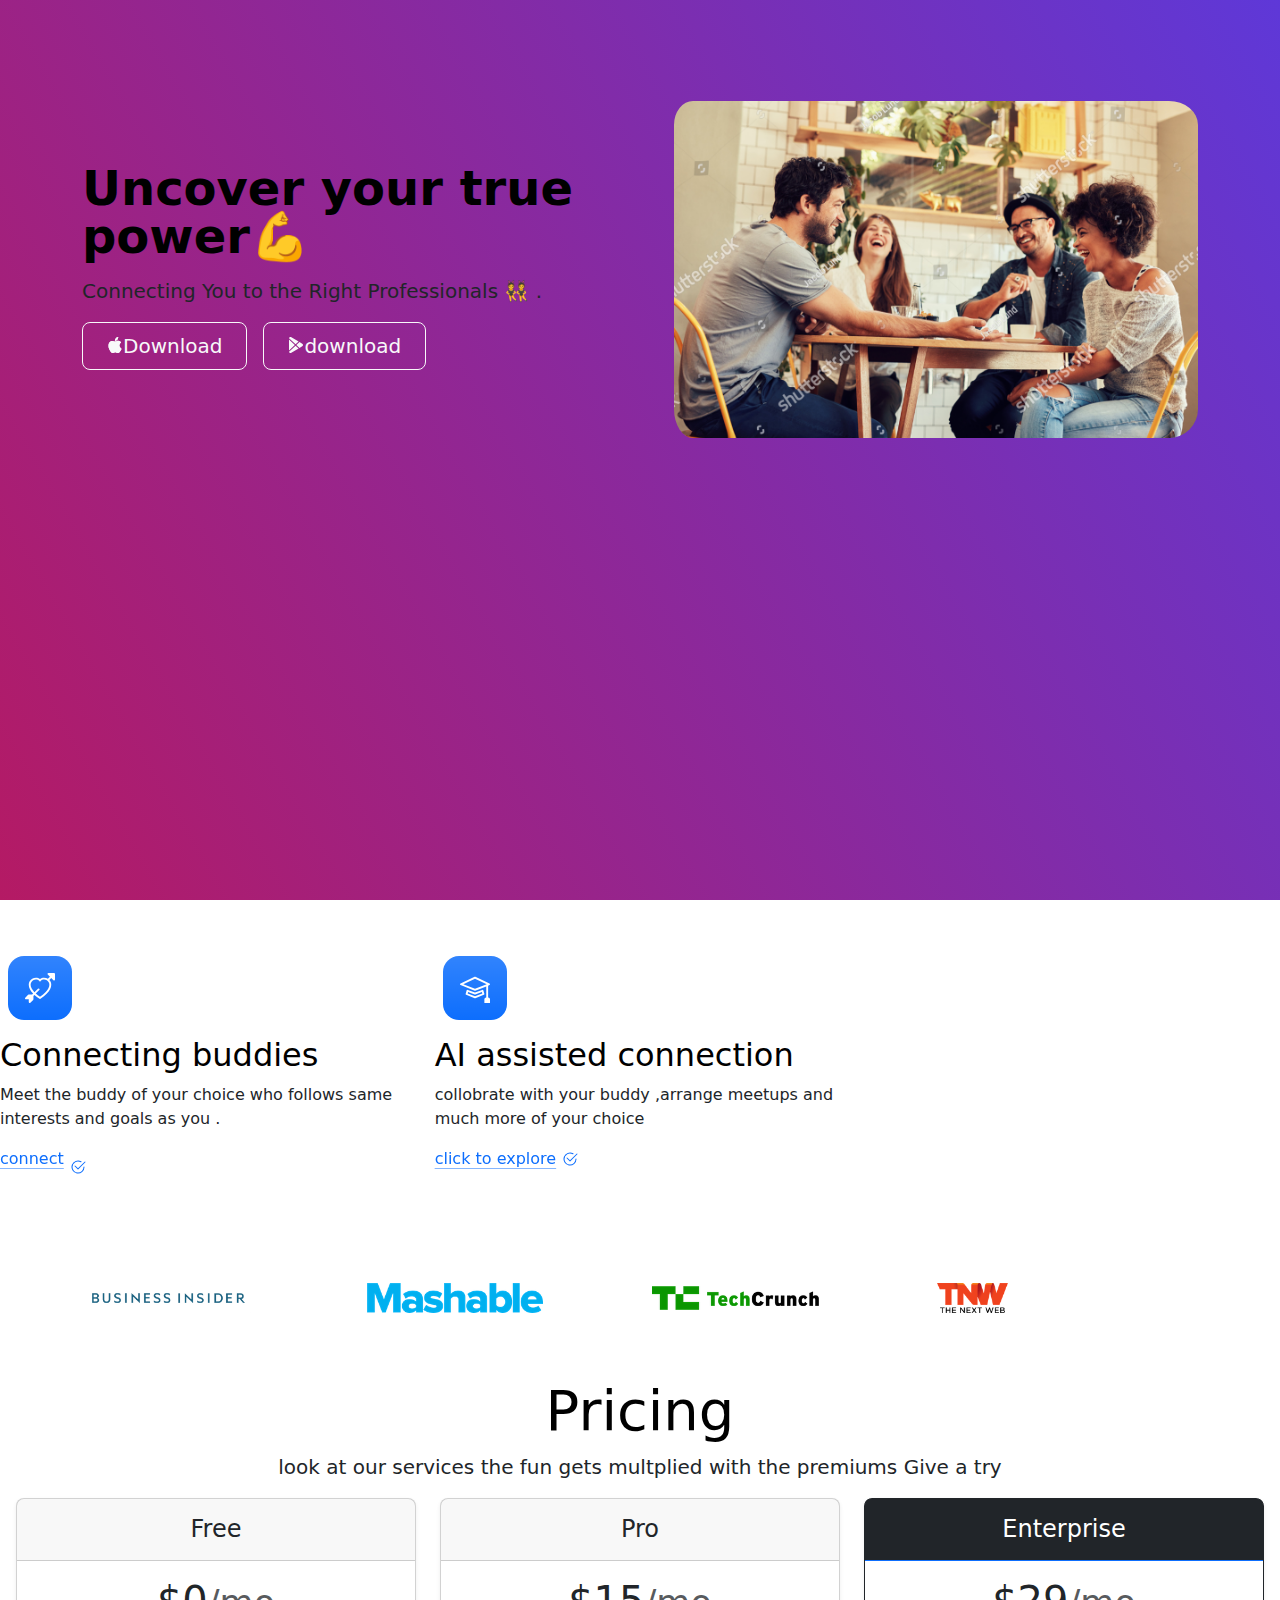
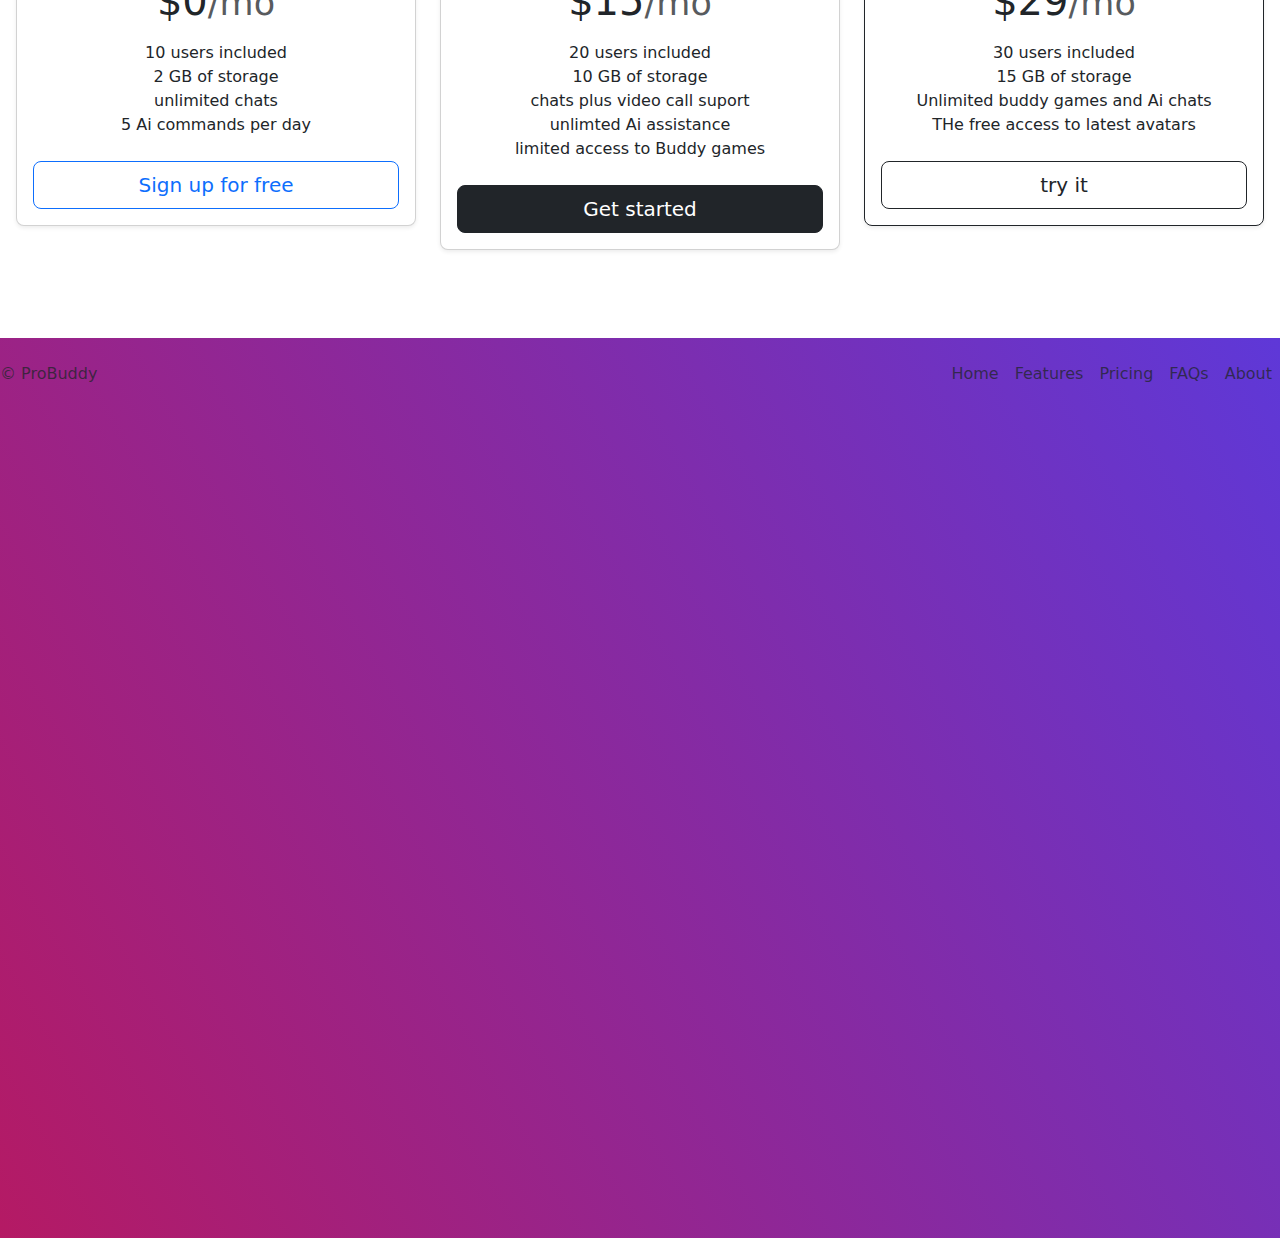
<file: index.html>
<!DOCTYPE html>
<html lang="en">
<head>
    <meta charset="UTF-8">
    <meta name="viewport" content="width=device-width, initial-scale=1.0">
    <title>Professional Buddy</title>
    <link rel="stylesheet" href="./style.css">
    <link href="https://cdn.jsdelivr.net/npm/bootstrap@5.3.3/dist/css/bootstrap.min.css" rel="stylesheet"
        integrity="sha384-QWTKZyjpPEjISv5WaRU9OFeRpok6YctnYmDr5pNlyT2bRjXh0JMhjY6hW+ALEwIH" crossorigin="anonymous">
    
</head>

<body>
<section id="title" class="gradient-background" >
     <!-- 
      <div class="title_page">
       <ul> <h3>uncover your true power💪</h3>
        <li><h4>Connecting You to the Right Professional 👯</h2> </li>
        </ul>
      </div> -->
    <!-- <div class="container col-xxl-8 px-4 py-5">
    <div class="row flex-lg-row-reverse align-items-center g-5 py-5">
        <div class="col-10 col-sm-8 col-lg-6">
            <img src="./images/stock-photo-young-friends-having-a-great-time-in-restaurant-group-of-young-people-sitting-in-a-coffee-shop-and-405609751.jpg" class="d-block mx-lg-auto img-fluid" alt="Bootstrap Themes" width="700"
                height="500" loading="lazy">
        </div>
        <div class="col-lg-6">
            <h1 class="display-5 fw-bold text-body-emphasis lh-1 mb-3">uncover your true power💪</h1>
            <p class="lead">.Connecting You to the Right Professional 👯</p>
            <div class="d-grid gap-2 d-md-flex justify-content-md-start">
                <button type="button" class="btn btn-dark btn-lg px-4 me-md-2">dark</button>
                <button type="button" class="btn btn-outline-secondary btn-lg px-4">Default</button>
            </div>
        </div>
    </div> -->
    <div class="container col-xxl-8 px4  pt-5 pb-0">
        <div class="row flex-lg-row-reverse align-items-center g-5 pt-5 pb-0">
            <div class="col-10 col-sm-8 col-lg-6">
                <img src="./images/image.png"  class="d-block mx-lg-auto my-lg-auto img-fluid" id="title_image"  alt="Bootstrap Themes" height="200" 
                    loading="lazy">
            </div>
            <div class="col-lg-6">
                <h1 class="display-5 fw-bold text-body-emphasis lh-1 mb-3">Uncover your true power💪</h1>
                <p class="lead">Connecting You to the Right Professionals 👯
                    .</p>
                
               
               
                   
                <div class="d-grid gap-2 d-md-flex justify-content-md-start">
                    <button type="button" class="btn btn-outline-light btn-lg px-4 me-md-2"><svg xmlns="http://www.w3.org/2000/svg" width="16" height="16" fill="currentColor" class="bi bi-apple mb-1"
                        viewBox="0 0 16 16">
                        <path
                            d="M11.182.008C11.148-.03 9.923.023 8.857 1.18c-1.066 1.156-.902 2.482-.878 2.516.024.034 1.52.087 2.475-1.258.955-1.345.762-2.391.728-2.43Zm3.314 11.733c-.048-.096-2.325-1.234-2.113-3.422.212-2.189 1.675-2.789 1.698-2.854.023-.065-.597-.79-1.254-1.157a3.692 3.692 0 0 0-1.563-.434c-.108-.003-.483-.095-1.254.116-.508.139-1.653.589-1.968.607-.316.018-1.256-.522-2.267-.665-.647-.125-1.333.131-1.824.328-.49.196-1.422.754-2.074 2.237-.652 1.482-.311 3.83-.067 4.56.244.729.625 1.924 1.273 2.796.576.984 1.34 1.667 1.659 1.899.319.232 1.219.386 1.843.067.502-.308 1.408-.485 1.766-.472.357.013 1.061.154 1.782.539.571.197 1.111.115 1.652-.105.541-.221 1.324-1.059 2.238-2.758.347-.79.505-1.217.473-1.282Z" />
                        <path
                            d="M11.182.008C11.148-.03 9.923.023 8.857 1.18c-1.066 1.156-.902 2.482-.878 2.516.024.034 1.52.087 2.475-1.258.955-1.345.762-2.391.728-2.43Zm3.314 11.733c-.048-.096-2.325-1.234-2.113-3.422.212-2.189 1.675-2.789 1.698-2.854.023-.065-.597-.79-1.254-1.157a3.692 3.692 0 0 0-1.563-.434c-.108-.003-.483-.095-1.254.116-.508.139-1.653.589-1.968.607-.316.018-1.256-.522-2.267-.665-.647-.125-1.333.131-1.824.328-.49.196-1.422.754-2.074 2.237-.652 1.482-.311 3.83-.067 4.56.244.729.625 1.924 1.273 2.796.576.984 1.34 1.667 1.659 1.899.319.232 1.219.386 1.843.067.502-.308 1.408-.485 1.766-.472.357.013 1.061.154 1.782.539.571.197 1.111.115 1.652-.105.541-.221 1.324-1.059 2.238-2.758.347-.79.505-1.217.473-1.282Z" />
                    </svg>Download</button>
                    <button type="button" class="btn btn-outline-light btn-lg px-4"><svg xmlns="http://www.w3.org/2000/svg" width="16" height="16" fill="currentColor" class="bi bi-google-play mb-1"
                        viewBox="0 0 16 16">
                        <path
                            d="M14.222 9.374c1.037-.61 1.037-2.137 0-2.748L11.528 5.04 8.32 8l3.207 2.96 2.694-1.586Zm-3.595 2.116L7.583 8.68 1.03 14.73c.201 1.029 1.36 1.61 2.303 1.055l7.294-4.295ZM1 13.396V2.603L6.846 8 1 13.396ZM1.03 1.27l6.553 6.05 3.044-2.81L3.333.215C2.39-.341 1.231.24 1.03 1.27Z" />
                    </svg>download</button>
                </div>
            </div>
        </div>
    </div>

    </section>
    <section id="features">
        <div class="row g-4 py-5 row-cols-1 row-cols-lg-3">
            <div class="feature col">
                <div
                    class="feature-icon d-inline-flex align-items-center justify-content-center text-bg-primary bg-gradient fs-2 mb-3">
                    
                  
                    <svg xmlns="http://www.w3.org/2000/svg" height="30" fill="currentColor" class="bi bi-arrow-through-heart"
                        viewBox="0 0 16 16">
                        <path fill-rule="evenodd"
                            d="M2.854 15.854A.5.5 0 0 1 2 15.5V14H.5a.5.5 0 0 1-.354-.854l1.5-1.5A.5.5 0 0 1 2 11.5h1.793l.53-.53c-.771-.802-1.328-1.58-1.704-2.32-.798-1.575-.775-2.996-.213-4.092C3.426 2.565 6.18 1.809 8 3.233c1.25-.98 2.944-.928 4.212-.152L13.292 2 12.147.854A.5.5 0 0 1 12.5 0h3a.5.5 0 0 1 .5.5v3a.5.5 0 0 1-.854.354L14 2.707l-1.006 1.006c.236.248.44.531.6.845.562 1.096.585 2.517-.213 4.092-.793 1.563-2.395 3.288-5.105 5.08L8 13.912l-.276-.182a21.86 21.86 0 0 1-2.685-2.062l-.539.54V14a.5.5 0 0 1-.146.354l-1.5 1.5Zm2.893-4.894A20.419 20.419 0 0 0 8 12.71c2.456-1.666 3.827-3.207 4.489-4.512.679-1.34.607-2.42.215-3.185-.817-1.595-3.087-2.054-4.346-.761L8 4.62l-.358-.368c-1.259-1.293-3.53-.834-4.346.761-.392.766-.464 1.845.215 3.185.323.636.815 1.33 1.519 2.065l1.866-1.867a.5.5 0 1 1 .708.708L5.747 10.96Z" />
                    </svg>

                </div>
                <h3 class="fs-2 text-body-emphasis">Connecting buddies</h3>
                <p>Meet the buddy of your choice who follows same interests and goals as  you .</p>
                <a href="#" class="icon-link">
                    <p>connect</p>
                    <svg xmlns="http://www.w3.org/2000/svg" height="30" fill="currentColor" class="bi bi-check2-circle" viewBox="0 0 16 16">
                        <path
                            d="M2.5 8a5.5 5.5 0 0 1 8.25-4.764.5.5 0 0 0 .5-.866A6.5 6.5 0 1 0 14.5 8a.5.5 0 0 0-1 0 5.5 5.5 0 1 1-11 0z" />
                        <path d="M15.354 3.354a.5.5 0 0 0-.708-.708L8 9.293 5.354 6.646a.5.5 0 1 0-.708.708l3 3a.5.5 0 0 0 .708 0l7-7z" />
                    </svg>
                </a>
            </div>
            <div class="feature col">
                <div
                    class="feature-icon d-inline-flex align-items-center justify-content-center text-bg-primary bg-gradient fs-2 mb-3">
                    <svg xmlns="http://www.w3.org/2000/svg" height="30" fill="currentColor" class="bi bi-mortarboard" viewBox="0 0 16 16">
                        <path
                            d="M8.211 2.047a.5.5 0 0 0-.422 0l-7.5 3.5a.5.5 0 0 0 .025.917l7.5 3a.5.5 0 0 0 .372 0L14 7.14V13a1 1 0 0 0-1 1v2h3v-2a1 1 0 0 0-1-1V6.739l.686-.275a.5.5 0 0 0 .025-.917l-7.5-3.5ZM8 8.46 1.758 5.965 8 3.052l6.242 2.913L8 8.46Z" />
                        <path
                            d="M4.176 9.032a.5.5 0 0 0-.656.327l-.5 1.7a.5.5 0 0 0 .294.605l4.5 1.8a.5.5 0 0 0 .372 0l4.5-1.8a.5.5 0 0 0 .294-.605l-.5-1.7a.5.5 0 0 0-.656-.327L8 10.466 4.176 9.032Zm-.068 1.873.22-.748 3.496 1.311a.5.5 0 0 0 .352 0l3.496-1.311.22.748L8 12.46l-3.892-1.556Z" />
                    </svg>

                </div>
                <h3 class="fs-2 text-body-emphasis">AI assisted connection </h3>
                <p>collobrate with your buddy ,arrange meetups and much more of your choice </p>
                <a href="#" class="icon-link">
                 click to explore
                    <svg xmlns="http://www.w3.org/2000/svg" height="30" fill="currentColor" class="bi bi-check2-circle" viewBox="0 0 16 16">
                        <path
                            d="M2.5 8a5.5 5.5 0 0 1 8.25-4.764.5.5 0 0 0 .5-.866A6.5 6.5 0 1 0 14.5 8a.5.5 0 0 0-1 0 5.5 5.5 0 1 1-11 0z" />
                        <path d="M15.354 3.354a.5.5 0 0 0-.708-.708L8 9.293 5.354 6.646a.5.5 0 1 0-.708.708l3 3a.5.5 0 0 0 .708 0l7-7z" />
                    </svg>
                </a>
            </div>
           
             
            </div>
        </div>

    </section>
<section id="Our partners">
    <div class="my-5">
    <div class="container">
        <div class="row">
        <div class="col-lg-3 col-sm-12"><img src="./images/images/bizinsider.png" height="30"   ></div>
        <div class="col-lg-3 col-sm-12"><img src="./images/images/mashable.png"   height="30" ></div>
        <div class="col-lg-3 col-sm-12"><img src="./images/images/techcrunch.png" height="30"   ></div>
        <div class="col-lg-3 col-sm-12"><img src="./images/images/tnw.png"   height="30" ></div>
        
     
        

        </div>
        </div>
        <div></section>
        
        
        </section>
    <section id="testimonials">

    </section>
    <section id="pricing">
        <div class="pricing-header p-3 pb-md-4 mx-auto text-center">
            <h2 class="display-4 fw-normal text-body-emphasis">Pricing</h2>
            <p class="fs-5 text-body-dark">look at our services the fun gets multplied with the premiums Give a try</p>

        <div class="row row-cols-1 row-cols-md-3 mb-3 text-center">
            <div class="col">
                <div class="card mb-4 rounded-3 shadow-sm">
                    <div class="card-header py-3">
                        <h4 class="my-0 fw-normal">Free</h4>
                    </div>
                    <div class="card-body">
                        <h1 class="card-title pricing-card-title">$0<small class="text-body-secondary fw-light">/mo</small></h1>
                        <ul class="list-unstyled mt-3 mb-4">
                            <li>10 users included</li>
                            <li>2 GB of storage</li>
                            <li>unlimited chats</li>
                            <li>5 Ai commands per day</li>
                        </ul>
                        <button type="button" class="w-100 btn btn-lg btn-outline-primary">Sign up for free</button>
                    </div>
                </div>
            </div>
            <div class="col">
                <div class="card mb-4 rounded-3 shadow-sm">
                    <div class="card-header py-3">
                        <h4 class="my-0 fw-normal btn-dark">Pro</h4>
                    </div>
                    <div class="card-body">
                        <h1 class="card-title pricing-card-title">$15<small class="text-body-secondary fw-light">/mo</small>
                        </h1>
                        <ul class="list-unstyled mt-3 mb-4">
                            <li>20 users included</li>
                            <li>10 GB of storage</li>
                            <li>chats plus video call suport</li>
                            <li>unlimted Ai assistance</li>
                            <li>limited access to Buddy games</li>
                        </ul>
                        <button type="button" class="w-100 btn btn-lg btn-dark">Get started</button>
                    </div>
                </div>
            </div>
            <div class="col">
                <div class="card mb-4 rounded-3 shadow-sm border-dark btn-dark">
                    <div class="card-header py-3 text-bg-dark border-primary k">
                        <h4 class="my-0  btn-dark">Enterprise</h4>
                    </div>
                    <div class="card-body">
                        <h1 class="card-title pricing-card-title">$29<small class="text-body-secondary fw-light">/mo</small>
                        </h1>
                        <ul class="list-unstyled mt-3 mb-4">
                            <li>30 users included</li>
                            <li>15 GB of storage</li>
                            <li>Unlimited buddy games and Ai chats</li>
                            <li>THe free access to latest avatars</li>
                        </ul>
                        <button type="button" class="w-100 btn btn-lg btn-outline-dark">try it</button>
                    </div>
                </div>
            </div>
        </div>

    </section>
    <section id="footer" class="gradient-background" height="100" >
        <footer class="d-flex flex-wrap justify-content-between align-items-center py-3 my-4 " >
            <p class="col-md-4 mb-0 text-body-secondary">© ProBuddy</p>
        
            <a href="/"
                class="col-md-4 d-flex align-items-center justify-content-center mb-3 mb-md-0 me-md-auto link-body-emphasis text-decoration-none">
                <svg class="bi me-2" width="40" height="32">
                    <use xlink:href="#bootstrap"></use>
                </svg>
            </a>
        
            <ul class="nav col-md-4 justify-content-end">
                <li class="nav-item"><a href="#" class="nav-link px-2 text-body-secondary">Home</a></li>
                <li class="nav-item"><a href="#" class="nav-link px-2 text-body-secondary">Features</a></li>
                <li class="nav-item"><a href="#" class="nav-link px-2 text-body-secondary">Pricing</a></li>
                <li class="nav-item"><a href="#" class="nav-link px-2 text-body-secondary">FAQs</a></li>
                <li class="nav-item"><a href="#" class="nav-link px-2 text-body-secondary">About</a></li>
            </ul>
        </footer>

    </section>
    

</body>
</html>
</file>
<file: style.css>
.gradient-background{
    background: linear-gradient(-300deg,red, #533ce7, #23d5ab);
    background-size: 400% 400%;
    animation: gradient 15s ease infinite;
    height: 100vh;
}

@keyframes gradient {
    0% {
        background-position: 0% 50%;
    }

    50% {
        background-position: 100% 50%;
    }

    100% {
        background-position: 0% 50%;
    }
}
#title_image{
    background-blend-mode:normal;
    border: 50px;
    padding-top:5px;
    padding-left: 10px;
    border-color: antiquewhite;
    border-radius: 29px;
    
  
}
.feature-icon {
    width: 4rem;
    height: 4rem;
    border-radius: 1rem;
    margin:2%
}
</file>
